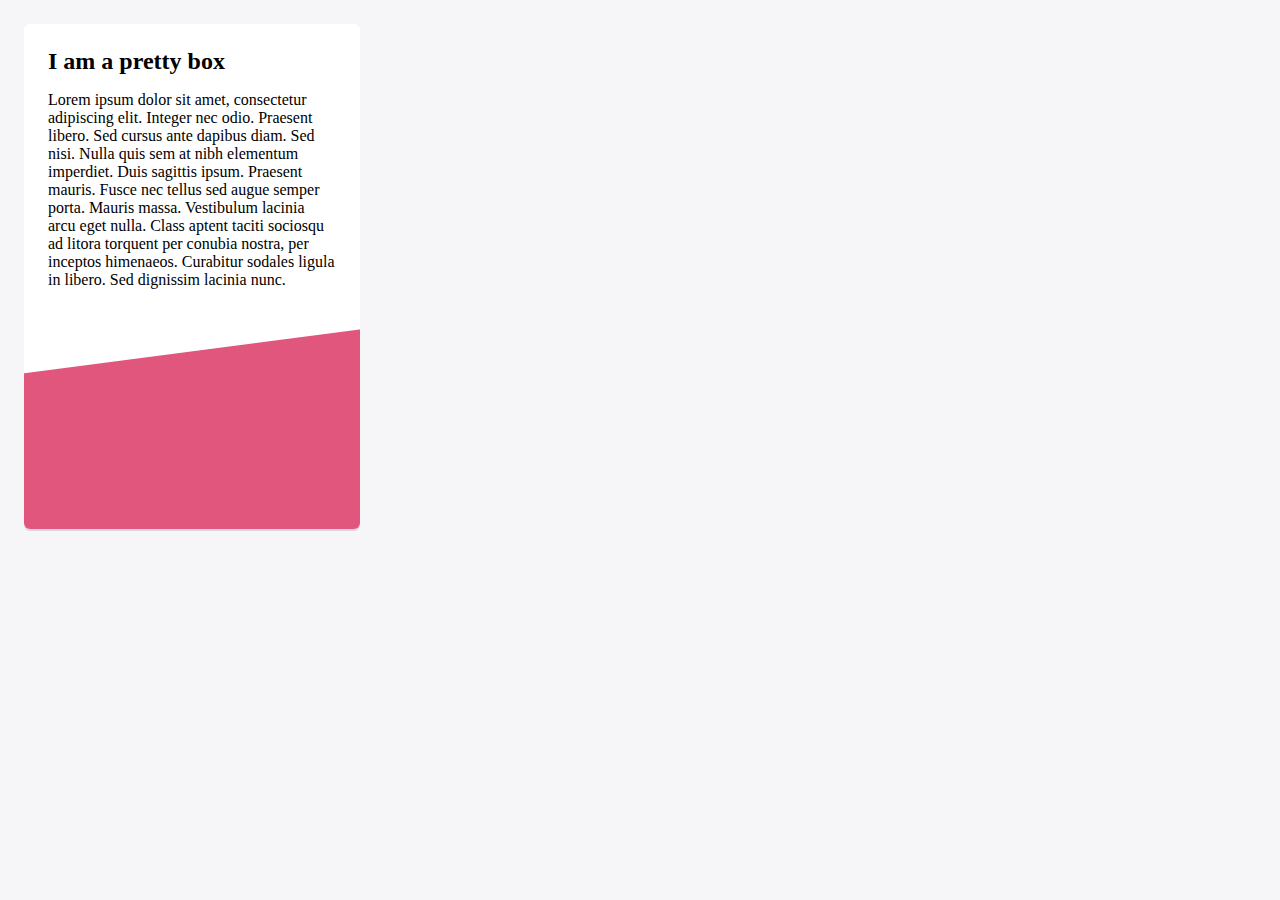
<file: example-1/index.html>
<!DOCTYPE html>
<html lang="en">
<head>
  <meta charset="UTF-8">
  <meta http-equiv="X-UA-Compatible" content="IE=edge">
  <meta name="viewport" content="width=device-width, initial-scale=1.0">
  <link rel="stylesheet" href="../styles.css" />
  <link rel="stylesheet" href="example-1.css" />
  <title>Example 1 - Pretty box shadow</title>
</head>
<body>
  <div class="pretty-box-shadow">
    <div class="content">
        <h2>I am a pretty box</h2>
        <p>
          Lorem ipsum dolor sit amet, consectetur adipiscing elit. Integer nec
          odio. Praesent libero. Sed cursus ante dapibus diam. Sed nisi. Nulla
          quis sem at nibh elementum imperdiet. Duis sagittis ipsum. Praesent
          mauris. Fusce nec tellus sed augue semper porta. Mauris massa.
          Vestibulum lacinia arcu eget nulla. Class aptent taciti sociosqu ad
          litora torquent per conubia nostra, per inceptos himenaeos. Curabitur
          sodales ligula in libero. Sed dignissim lacinia nunc.
        </p>
    </div>
    <div class="image-container"></div>
  </div>
</body>
</html>
</file>
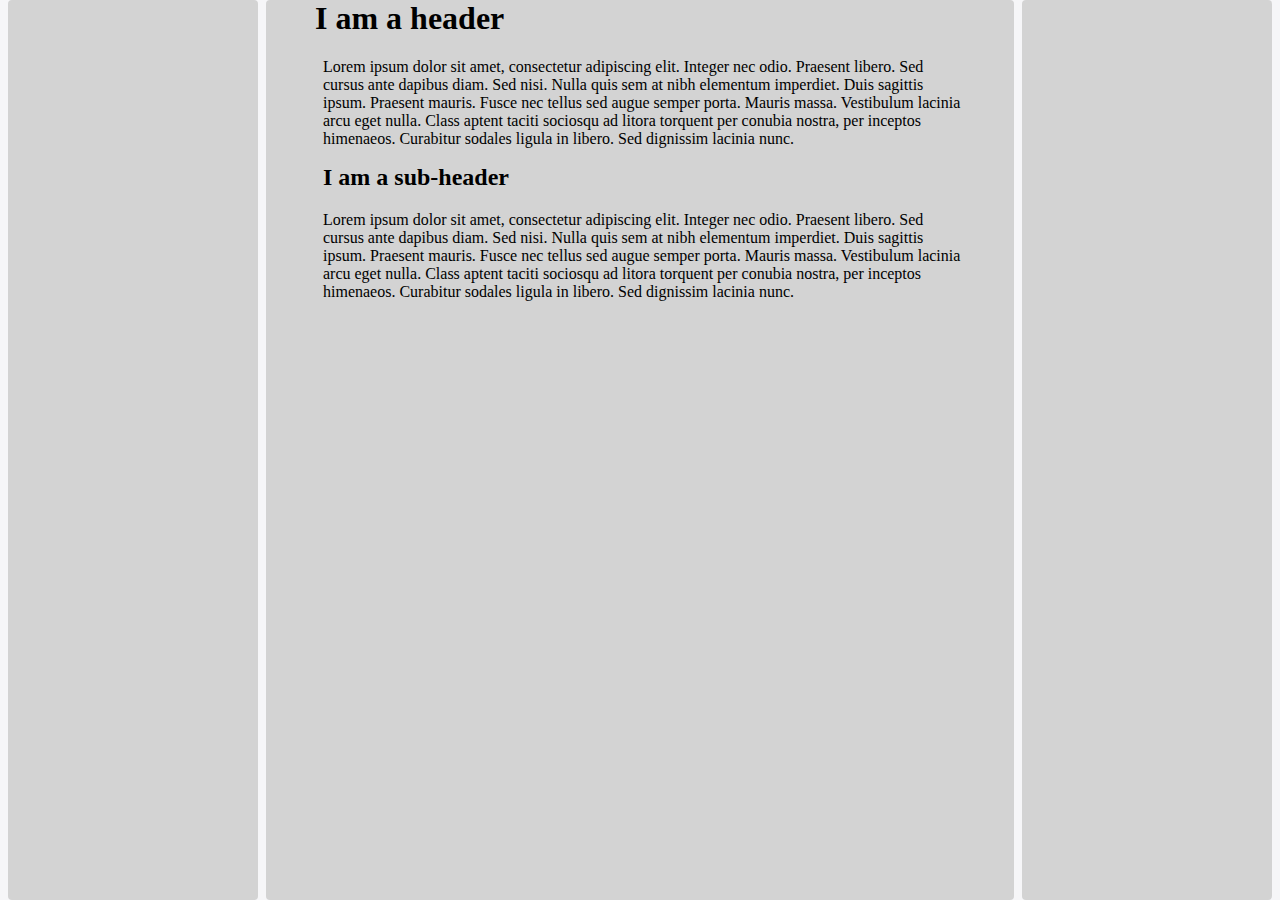
<file: example-2/index.html>
<!DOCTYPE html>
<html lang="en">
  <head>
    <meta charset="UTF-8" />
    <meta http-equiv="X-UA-Compatible" content="IE=edge" />
    <meta name="viewport" content="width=device-width, initial-scale=1.0" />
    <link rel="stylesheet" href="../styles.css" />
    <link rel="stylesheet" href="example-2.css" />
    <title>Example 2 - Flex</title>
  </head>
  <body>
    <header></header>
    <div class="body-container">
      <aside></aside>
      <main>
        <div class="content">
          <h1>I am a header</h1>
          <p>
            Lorem ipsum dolor sit amet, consectetur adipiscing elit. Integer nec
            odio. Praesent libero. Sed cursus ante dapibus diam. Sed nisi. Nulla
            quis sem at nibh elementum imperdiet. Duis sagittis ipsum. Praesent
            mauris. Fusce nec tellus sed augue semper porta. Mauris massa.
            Vestibulum lacinia arcu eget nulla. Class aptent taciti sociosqu ad
            litora torquent per conubia nostra, per inceptos himenaeos. Curabitur
            sodales ligula in libero. Sed dignissim lacinia nunc.
          </p>
          <h2>I am a sub-header</h2>
          <p>
            Lorem ipsum dolor sit amet, consectetur adipiscing elit. Integer nec
            odio. Praesent libero. Sed cursus ante dapibus diam. Sed nisi. Nulla
            quis sem at nibh elementum imperdiet. Duis sagittis ipsum. Praesent
            mauris. Fusce nec tellus sed augue semper porta. Mauris massa.
            Vestibulum lacinia arcu eget nulla. Class aptent taciti sociosqu ad
            litora torquent per conubia nostra, per inceptos himenaeos. Curabitur
            sodales ligula in libero. Sed dignissim lacinia nunc.
          </p>
        </div>
      </main>
      <aside></aside>
    </div>
    <footer></footer>
  </body>
</html>
</file>
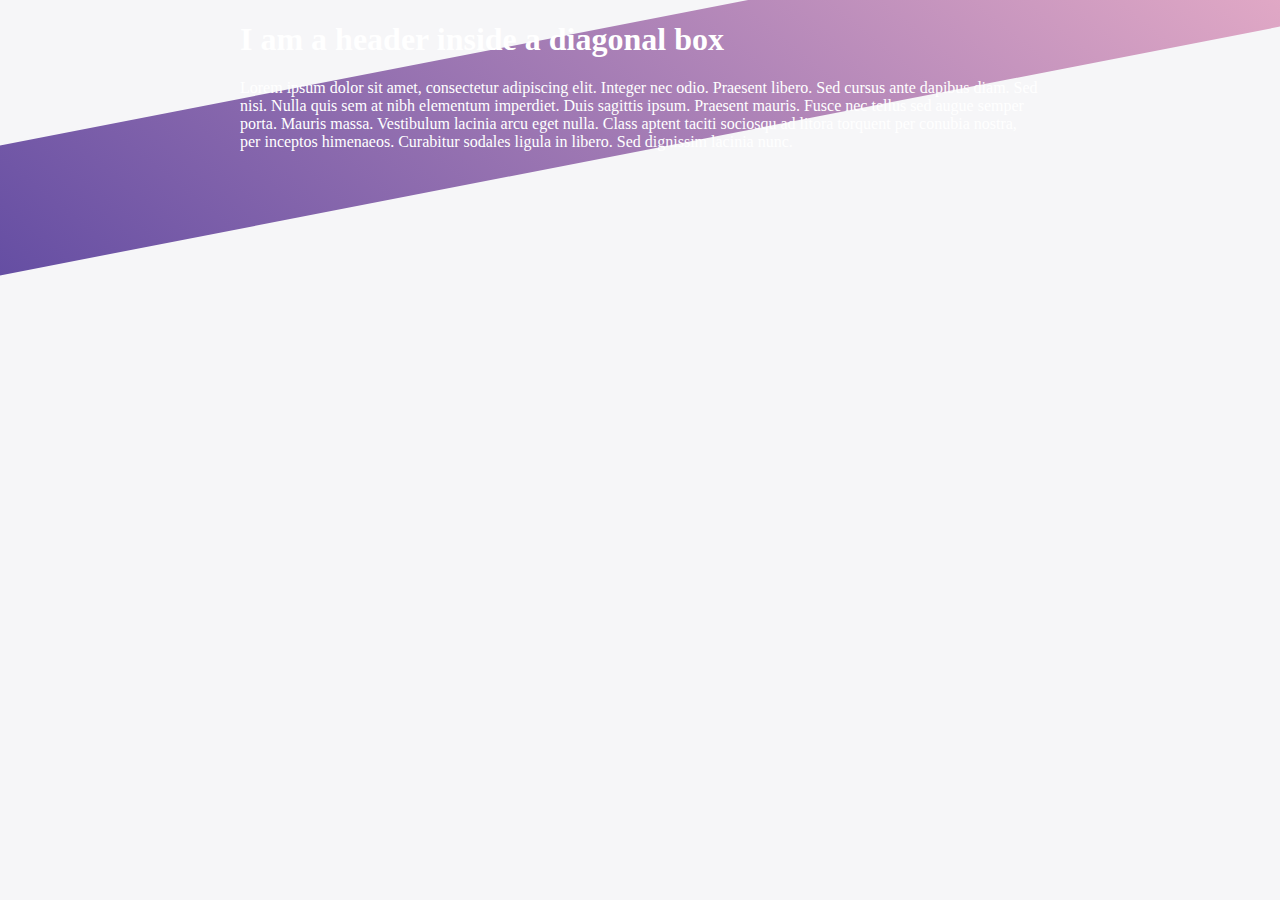
<file: example-3/index.html>
<!DOCTYPE html>
<html lang="en">
  <head>
    <meta charset="UTF-8" />
    <meta http-equiv="X-UA-Compatible" content="IE=edge" />
    <meta name="viewport" content="width=device-width, initial-scale=1.0" />
    <link rel="stylesheet" href="../styles.css" />
    <link rel="stylesheet" href="example-3.css" />
    <title>Example 3 - Diagonal box</title>
  </head>
  <body>
    <div class="diagonal-box">
      <div class="content">
        <h1>I am a header inside a diagonal box</h1>
        <p>
          Lorem ipsum dolor sit amet, consectetur adipiscing elit. Integer nec
          odio. Praesent libero. Sed cursus ante dapibus diam. Sed nisi. Nulla
          quis sem at nibh elementum imperdiet. Duis sagittis ipsum. Praesent
          mauris. Fusce nec tellus sed augue semper porta. Mauris massa.
          Vestibulum lacinia arcu eget nulla. Class aptent taciti sociosqu ad
          litora torquent per conubia nostra, per inceptos himenaeos. Curabitur
          sodales ligula in libero. Sed dignissim lacinia nunc.
        </p>
      </div>
    </div>
  </body>
</html>
</file>
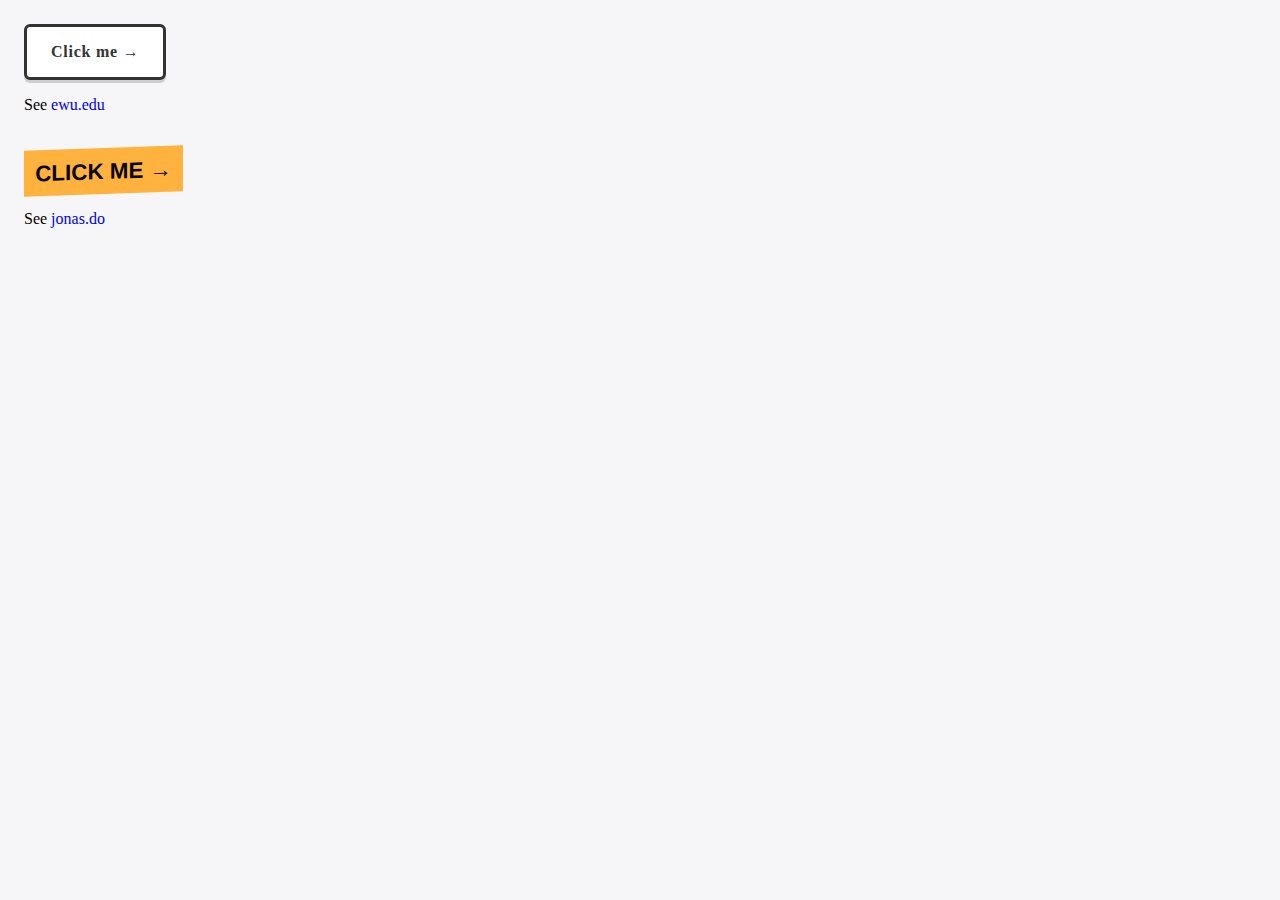
<file: example-4/index.html>
<!DOCTYPE html>
<html lang="en">
  <head>
    <meta charset="UTF-8" />
    <meta http-equiv="X-UA-Compatible" content="IE=edge" />
    <meta name="viewport" content="width=device-width, initial-scale=1.0" />
    <link rel="stylesheet" href="../styles.css" />
    <link rel="stylesheet" href="styles.css" />
    <title>Example 4 - Animated button</title>
  </head>
  <body>
    <a class="catalyst" href="#">Click me →</a>
    <p>
        See <a href="https://www.ewu.edu/" target="_blank">ewu.edu</a>
    </p>
    </br>
    <a class="jonas" href="#">Click me →</a>
    <p>
        See <a href="https://jonas.do/" target="_blank">jonas.do</a>
    </p>
  </body>
</html>
</file>
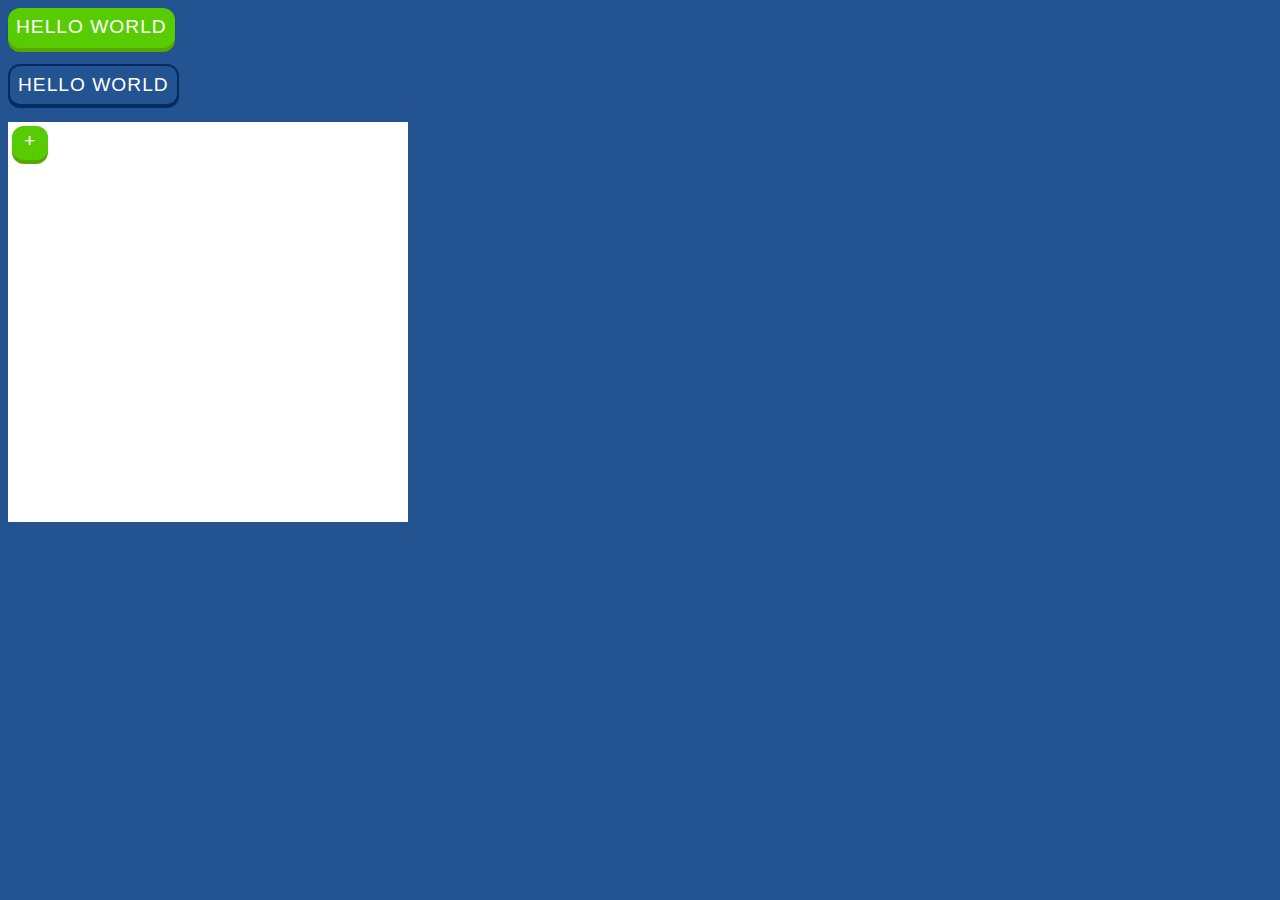
<file: example-5/index.html>
<!DOCTYPE html>
<html lang="en">
    <head>
        <!-- See https://www.duolingo.com/course/el/en/Learn-Greek -->
        <meta charset="UTF-8" />
        <meta http-equiv="X-UA-Compatible" content="IE=edge" />
        <meta name="viewport" content="width=device-width, initial-scale=1.0" />
        <title>Example 5 - 3D button</title>
        <style>
            :root {
                --background-color: #235390; 

                --shadow-color: 218deg 60% 20%;
                --shadow-elevation-low:
                    0px 0.2px 0.2px hsl(var(--shadow-color) / 0.34),
                    0px 0.3px 0.3px -1.2px hsl(var(--shadow-color) / 0.34),
                    0px 0.6px 0.7px -2.5px hsl(var(--shadow-color) / 0.34);
                --shadow-elevation-medium:
                    0px 0.2px 0.2px hsl(var(--shadow-color) / 0.36),
                    0px 0.5px 0.6px -0.8px hsl(var(--shadow-color) / 0.36),
                    0.1px 1.3px 1.5px -1.7px hsl(var(--shadow-color) / 0.36),
                    0.2px 3.1px 3.5px -2.5px hsl(var(--shadow-color) / 0.36);
                --shadow-elevation-high:
                    0px 0.2px 0.2px hsl(var(--shadow-color) / 0.34),
                    0.1px 0.9px 1px -0.4px hsl(var(--shadow-color) / 0.34),
                    0.1px 1.7px 1.9px -0.7px hsl(var(--shadow-color) / 0.34),
                    0.2px 2.8px 3.2px -1.1px hsl(var(--shadow-color) / 0.34),
                    0.3px 4.4px 5px -1.4px hsl(var(--shadow-color) / 0.34),
                    0.5px 6.9px 7.8px -1.8px hsl(var(--shadow-color) / 0.34),
                    0.8px 10.6px 12px -2.1px hsl(var(--shadow-color) / 0.34),
                    1.2px 15.5px 17.5px -2.5px hsl(var(--shadow-color) / 0.34);
            }

            html {
                background-color: var(--background-color);
            }

            body {
                user-select: none;
            }

            .btn {
                padding: 8px;
                border-radius: 12px;
                /* height: 50px; */
                /* min-width: 272px; */
                
                border: 0px solid transparent;

                font-size: 1.2rem;
                font-family: 'Segoe UI', Tahoma, Geneva, Verdana, sans-serif;
                font-weight: 500;
                text-transform: uppercase;
                letter-spacing: 1px;
                color: white;

                -webkit-touch-callout: none;
                user-select: none;
                touch-action: manipulation;

                cursor: pointer;

                transition: filter 0.2s;
            }

            .btn-primary {
                background: #58cc02;
                border-bottom: 4px solid transparent;
                box-shadow:
                    0 4px 0 #58a700,
                    var(--shadow-elevation-medium);
                padding-bottom: 6px;
            }

            .btn-primary:hover {
                filter: brightness(1.1);
            }

            .btn-primary:active {
                box-shadow: none;
                transform: translateY(4px);
            }

            .btn-outline {
                --border-color: #042c60;
                background: var(--background-color);
                border: 2px solid var(--border-color);
                box-shadow:
                    0 2px 0 var(--border-color),
                    var(--shadow-elevation-low);
            }

            .btn-outline:hover {
                filter: brightness(0.9);
            }

            .btn-outline:active {
                box-shadow: none;
                transform: translateY(2px);
            }

            .circle-btn {
                padding: 4px 12px;
            }

        </style>
        <style>
            .canvas-container {
                position: relative;
            }

            .canvas-container canvas {
                z-index: -1;
                max-width: 100%;
            }

            .canvas-container button {
                position: absolute;
                top: 4px;
                left: 4px;
            }
        </style>
    </head>
    <body ontouchstart>
        <button class="btn btn-primary" style="margin-bottom: 1rem; display: block;">
            Hello world
        </button>
        <button class="btn btn-outline" style="margin-bottom: 1rem; display: block;">
            Hello world
        </button>

        <div class="canvas-container">
            <canvas width="400" height="400" style="background-color: white;">            
            </canvas>
            
            <button class="btn btn-primary circle-btn" onclick="startDrawing(event);">+</button>
        </div>

        <script type="text/javascript" src="./rough.js"></script>
        <script>
            const canvasContainer = document.querySelector(".canvas-container")
            const canvas = document.querySelector("canvas")
            const rc = rough.canvas(canvas)
            const context = canvas.getContext("2d")

            let x, y
            let pendingLine

            const lines = []

            function clear() {
                context.clearRect(0, 0, canvas.width, canvas.height);
            }

            function build() {
                lines.forEach(line => {
                    rc.line(line[0], line[1], line[2], line[3], {
                        stroke: "#58a700",
                        strokeWidth: 3,
                    })
                })
            }

            function redraw() {
                clear()
                build()
            }

            function onDrawingMove(event) {
                redraw()
                if (x && y) {
                    const bounds = event.target.getBoundingClientRect();
                    const xCoord = event.clientX - bounds.left
                    const yCoord = event.clientY - bounds.top
                    rc.line(x, y, xCoord, yCoord, {
                        stroke: "#58cc02",
                        strokeWidth: 3,
                        strokeLineDash: [5, 8],
                    })
                }
            }

            function onDrawingClick(event) {
                addNode(event)
                removeDrawingListeners()
            }

            function addDrawingListeners() {
                canvas.addEventListener("mousemove", onDrawingMove)
                canvas.addEventListener("touchmove", onDrawingMove)
                canvas.addEventListener("touchstart", onDrawingMove)
                
                canvas.addEventListener("click", onDrawingClick)
                canvas.addEventListener("touchend", onDrawingClick)
            }

            function removeDrawingListeners() {
                canvas.removeEventListener("mousemove", onDrawingMove)
                canvas.removeEventListener("touchmove", onDrawingMove)
                canvas.removeEventListener("touchstart", onDrawingMove)

                canvas.removeEventListener("click", onDrawingClick)
                canvas.removeEventListener("touchend", onDrawingClick)
            }

            function startDrawing(event) {
                console.log(event)
                x = event.target.offsetLeft + (event.target.offsetWidth / 2)
                y = event.target.offsetTop + (event.target.offsetHeight / 2)
                addDrawingListeners()
            }

            function createButton() {
                const div = document.createElement("div");
                div.innerHTML = '<button class="btn btn-primary circle-btn" onclick="startDrawing(event);">+</button>';
                return div.firstChild;
            }

            function addNode(event) {
                if (x && y) {
                    const button = createButton()
                    canvasContainer.appendChild(button)

                    let xCoord, yCoord
                    if (window.TouchEvent && event instanceof TouchEvent) {
                        const touch = event.changedTouches[0]
                        console.log(touch)
                        xCoord = touch.clientX + touch.radiusX
                        yCoord = touch.clientY + touch.radiusY
                    } else {
                        xCoord = event.clientX
                        yCoord = event.clientY
                    }
                    const bounds = event.target.getBoundingClientRect()
                    xCoord -= bounds.left
                    yCoord -= bounds.top

                    const left = xCoord - (button.offsetWidth / 2)
                    const top = yCoord - (button.offsetHeight / 2)
                    button.style.left = `${left}px`
                    button.style.top = `${top}px`

                    redraw()
                    rc.line(x, y, xCoord, yCoord, {
                        stroke: "#58a700",
                        strokeWidth: 3,
                    })
                    lines.push([x, y, xCoord, yCoord])

                    x, y = null, null
                }
            }
        </script>
    </body>
</html>
</file>
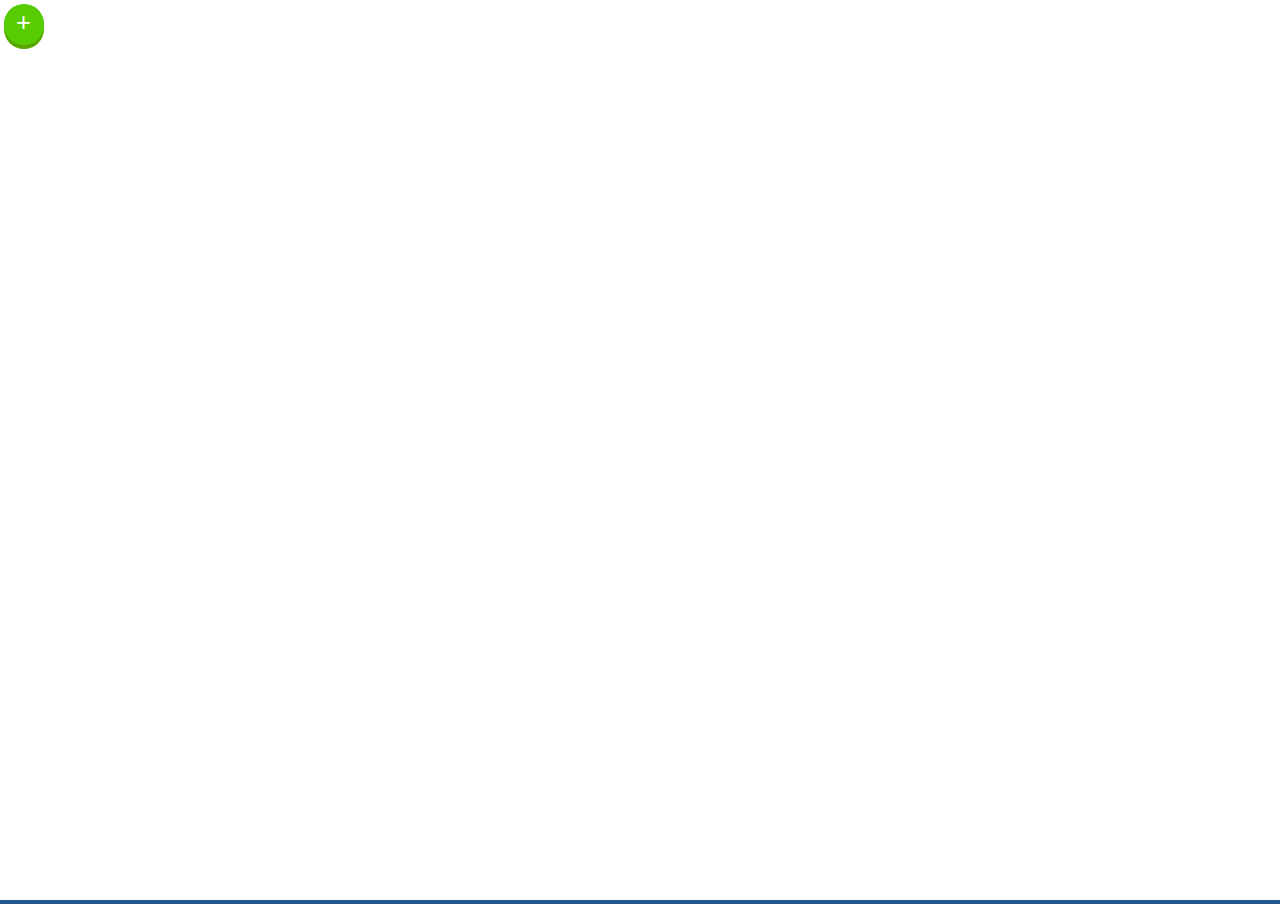
<file: example-6/index.html>
<!DOCTYPE html>
<html lang="en">

<head>
  <!-- See https://www.duolingo.com/course/el/en/Learn-Greek -->
  <meta charset="UTF-8" />
  <meta http-equiv="X-UA-Compatible" content="IE=edge" />
  <meta name="viewport" content="width=device-width, initial-scale=1.0" />
  <title>Example 6 - Nodes</title>
  <style>
    :root {
      --background-color: #235390;

      --shadow-color: 218deg 60% 20%;
      --shadow-elevation-low:
        0px 0.2px 0.2px hsl(var(--shadow-color) / 0.34),
        0px 0.3px 0.3px -1.2px hsl(var(--shadow-color) / 0.34),
        0px 0.6px 0.7px -2.5px hsl(var(--shadow-color) / 0.34);
      --shadow-elevation-medium:
        0px 0.2px 0.2px hsl(var(--shadow-color) / 0.36),
        0px 0.5px 0.6px -0.8px hsl(var(--shadow-color) / 0.36),
        0.1px 1.3px 1.5px -1.7px hsl(var(--shadow-color) / 0.36),
        0.2px 3.1px 3.5px -2.5px hsl(var(--shadow-color) / 0.36);
      --shadow-elevation-high:
        0px 0.2px 0.2px hsl(var(--shadow-color) / 0.34),
        0.1px 0.9px 1px -0.4px hsl(var(--shadow-color) / 0.34),
        0.1px 1.7px 1.9px -0.7px hsl(var(--shadow-color) / 0.34),
        0.2px 2.8px 3.2px -1.1px hsl(var(--shadow-color) / 0.34),
        0.3px 4.4px 5px -1.4px hsl(var(--shadow-color) / 0.34),
        0.5px 6.9px 7.8px -1.8px hsl(var(--shadow-color) / 0.34),
        0.8px 10.6px 12px -2.1px hsl(var(--shadow-color) / 0.34),
        1.2px 15.5px 17.5px -2.5px hsl(var(--shadow-color) / 0.34);
    }

    html {
      background-color: var(--background-color);
    }

    body {
      user-select: none;
      margin: 0;
      cursor: crosshair;
    }

    .btn {
      padding: 8px;
      border-radius: 1000px;

      border: 0px solid transparent;

      font-size: 1.6rem;
      font-family: 'Segoe UI', Tahoma, Geneva, Verdana, sans-serif;
      font-weight: 500;
      text-transform: uppercase;
      letter-spacing: 1px;
      color: white;

      -webkit-touch-callout: none;
      user-select: none;
      touch-action: manipulation;

      cursor: pointer;

      transition: filter 0.2s;
    }

    .btn-primary {
      background: #58cc02;
      border-bottom: 4px solid transparent;
      box-shadow:
        0 4px 0 #58a700,
        var(--shadow-elevation-medium);
      padding-bottom: 6px;
    }

    .btn-primary:hover {
      filter: brightness(1.1);
    }

    .btn-primary:active {
      box-shadow: none;
      transform: translateY(4px);
    }

    .circle-btn {
      padding: 4px 12px;
    }
  </style>
  <style>
    .canvas-container {
      position: relative;
      height: 100vh;
      width: 100vw;
    }

    .canvas-container canvas {
      z-index: -1;
      background-color: white;
    }

    .canvas-container button {
      position: absolute;
      top: 4px;
      left: 4px;
    }
  </style>
</head>

<body ontouchstart="">
  <div class="canvas-container">
    <canvas></canvas>
    <button id="initialNode" class="btn btn-primary circle-btn" onclick="startDrawing(event);">+</button>
  </div>

  <script>
    const canvasContainer = document.querySelector(".canvas-container")
    const canvas = document.querySelector("canvas")

    canvas.height = canvasContainer.offsetHeight
    canvas.width = canvasContainer.offsetWidth

    const context = canvas.getContext("2d")

    let x, y
    let pendingLine

    const lines = []
    const circles = []

    function drawLine(x1, y1, x2, y2, color="#58a700") {
      context.beginPath();
      context.moveTo(x1, y1);
      context.lineTo(x2, y2);
      context.lineWidth = 4
      context.strokeStyle = color
      context.stroke(); 
    }

    function drawCircle(x, y) {
      context.beginPath()
      context.lineWidth = 4
      context.fillStyle = "#58a700"
      context.arc(x, y, 43.5 / 2 - 4, 0, 2 * Math.PI);
      context.fill()
    }

    function clear() {
      context.clearRect(0, 0, canvas.width, canvas.height);
    }

    function build() {
      lines.forEach(line => {
        drawLine(line[0], line[1], line[2], line[3])
      })
      circles.forEach(([x, y]) => {
        drawCircle(x, y)
      })
    }

    function redraw() {
      clear()
      build()
    }

    function onDrawingMove(event) {
      redraw()
      if (x && y) {
        const bounds = event.target.getBoundingClientRect();
        const xCoord = event.clientX - bounds.left
        const yCoord = event.clientY - bounds.top
        drawLine(x, y, xCoord, yCoord, "#58cc02")
      }
    }

    function onDrawingClick(event) {
      addNode(event)
      removeDrawingListeners()
    }

    function addDrawingListeners() {
      canvas.addEventListener("mousemove", onDrawingMove)
      canvas.addEventListener("touchmove", onDrawingMove)
      canvas.addEventListener("touchstart", onDrawingMove)

      canvas.addEventListener("click", onDrawingClick)
      canvas.addEventListener("touchend", onDrawingClick)
    }

    function removeDrawingListeners() {
      canvas.removeEventListener("mousemove", onDrawingMove)
      canvas.removeEventListener("touchmove", onDrawingMove)
      canvas.removeEventListener("touchstart", onDrawingMove)

      canvas.removeEventListener("click", onDrawingClick)
      canvas.removeEventListener("touchend", onDrawingClick)
    }

    function startDrawing(event) {
      console.log(event)
      x = event.target.offsetLeft + (event.target.offsetWidth / 2)
      y = event.target.offsetTop + (event.target.offsetHeight / 2)
      addDrawingListeners()
    }

    function createButton() {
      const div = document.createElement("div");
      div.innerHTML = '<button class="btn btn-primary circle-btn" onclick="startDrawing(event);">+</button>';
      return div.firstChild;
    }

    function addNode(event) {
      if (x && y) {
        const button = createButton()
        canvasContainer.appendChild(button)

        let xCoord, yCoord
        if (window.TouchEvent && event instanceof TouchEvent) {
          const touch = event.changedTouches[0]
          xCoord = touch.clientX
          yCoord = touch.clientY
        } else {
          xCoord = event.clientX
          yCoord = event.clientY
        }
        const bounds = event.target.getBoundingClientRect()
        xCoord -= bounds.left
        yCoord -= bounds.top

        const left = xCoord - (button.offsetWidth / 2)
        const top = yCoord - (button.offsetHeight / 2)
        button.style.left = `${left}px`
        button.style.top = `${top}px`

        redraw()

        drawLine(x, y, xCoord, yCoord)
        lines.push([x, y, xCoord, yCoord])

        drawCircle(xCoord, yCoord)
        circles.push([xCoord, yCoord])

        x, y = null, null
      }

    }

    function moveInitialNode(event) {
      let xCoord, yCoord
      if (window.TouchEvent && event instanceof TouchEvent) {
        const touch = event.changedTouches[0]
        xCoord = touch.clientX
        yCoord = touch.clientY
      } else {
        xCoord = event.clientX
        yCoord = event.clientY
      }
      const bounds = event.target.getBoundingClientRect()
      xCoord -= bounds.left
      yCoord -= bounds.top

      xCoord -= initialNode.offsetWidth / 2
      yCoord -= initialNode.offsetHeight / 2

      initialNode.style.left = xCoord + "px"
      initialNode.style.top = yCoord + "px"
    }

    function placeInitialNode() {
      const bounds = initialNode.getBoundingClientRect();
      const initalX = initialNode.offsetLeft  + (initialNode.offsetWidth / 2)
      const initalY = initialNode.offsetTop + (initialNode.offsetHeight / 2) 
      drawCircle(initalX, initalY)
      circles.push([initalX, initalY])

      canvas.removeEventListener("click", moveInitialNode)
      canvas.removeEventListener("touchend", moveInitialNode)
      initialNode.removeEventListener("click", placeInitialNode)
      initialNode.removeEventListener("touchend", placeInitialNode)

      document.querySelector("body").style.cursor = "auto"
    }

    canvas.addEventListener("click", moveInitialNode)
    canvas.addEventListener("touchend", moveInitialNode)
    
    const initialNode = document.getElementById("initialNode")
    initialNode.addEventListener("click", placeInitialNode)
    initialNode.addEventListener("touchend", placeInitialNode)
  </script>
</body>

</html>
</file>
<file: styles.css>
html {
    background-color: #f6f6f8;
    padding: 1rem;
}
</file>
<file: example-1/example-1.css>
/* Example 1 */
.pretty-box-shadow-container {
  display: flex;
  flex-direction: column;
}

.pretty-box-shadow {
  max-width: 336px;
  transition: box-shadow 0.3s;
  background-color: gray;
  border-radius: 0.375rem;
  background-color: #ffffff;
  box-shadow: 0 2px 0 rgba(54,45,89,0.15);
}

.pretty-box-shadow:hover,
.pretty-box-shadow:focus,
.pretty-box-shadow:active {
  box-shadow: 0 2px 0 rgba(54,45,89,0.15),-0.1875rem -0.1875rem 0 0.1875rem #f2b712,0 0 0 0.375rem #e1567c
}

.pretty-box-shadow h2 {
  margin-top: 0;
  margin-bottom: 1rem;
}

.pretty-box-shadow .content {
  flex-grow: 0;
  padding: 1.5rem;
}

.pretty-box-shadow .image-container {
  background-color: #e1567c;
  clip-path: polygon(-1% 3.49vw,101% 0%,101% 101%,-1% 101%);
  flex-grow: 1;
  min-height: 100px;
  border-radius: 0 0 0.375rem 0.375rem;
  min-height: 200px;
}
</file>
<file: example-2/example-2.css>
html {
  padding: 0;
}

html,
body,
aside,
main {
  height: 100%;
  border-radius: 4px;
}

body {
  margin: 0;
  padding: 0 8px;
  box-sizing: border-box;
}

aside,
main {
  background-color: lightgray;
}

.body-container {
  display: flex;
  flex-direction: row;
  flex-wrap: wrap;
  height: 100%;
}

.body-container * + * {
  margin-left: 8px;
}

.body-container * {
  flex: 3;
}

.body-container :first-child,
.body-container :last-child {
  flex: 1;
}

.content {
  min-width: 300px;
  max-width: min(100%, 650px);
  height: 100%;
  margin: auto;
}

h1, h2, h3, h4, h5, h6 {
  margin-top: 0;
}
</file>
<file: example-3/example-3.css>
html {
    padding: 0;
}
body {
    margin: 0;
    color: white;
}

.diagonal-box {
	background-image: linear-gradient(45deg, #654ea3, #eaafc8);
	transform: skewY(-11deg);
}

.content {
	max-width: 50em;
	margin: 0 auto;
	transform: skewY(11deg);
}

.diagonal-box {
    position: relative;
}

.diagonal-box:before {
   position: absolute;
   top: 0;
   right: 0;
   left: 0;
   bottom: 0;
   background-image: linear-gradient(45deg, #654ea3, #eaafc8); 	
   transform: skewY(-11deg);
}

.content {
   max-width: 50em;
   margin: 0 auto;
   position: relative;
}
</file>
<file: example-4/styles.css>
a {
    text-decoration: none;
}

/* catalyst button */
.catalyst {
    background-color: #fff;
    border: 3px solid #333;
    border-radius: 6px;
    box-shadow: 0 3px rgba(51,51,51,.2),0 0 0 transparent;
    color: #333;
    display: inline-block;
    letter-spacing: .046875em;
    font-size: 1rem;
    font-weight: 700;
    padding: 1em 1.5em;
    transition: all .15s ease-in-out;
}

.catalyst:visited {
    color: #333;
}

.catalyst:active, .catalyst:hover {
    background-color: #e0e0e0;
}

.catalyst:active {
    box-shadow: none;
    transform: translateY(2px);
}

/* .catalyst:focus {
    box-shadow: 0 3px rgba(51,51,51,.2),0 0 0 3px rgba(183,20,46,.5);
} */


/* jonas button */
.jonas {
    background-color: rgb(255, 178, 62);
    color: rgb(9, 4, 8);
    display: inline-block;
    font-family: "Compadre", -apple-system, BlinkMacSystemFont, "Segoe UI", Roboto, Helvetica, Arial, sans-serif;
    font-size: 1.4rem;
    font-weight: 600;
    padding: .5em .5em .4em;
    text-transform: uppercase;
    transform: skewY(-2deg);
    transition: all .1s ease-in-out;
}

.jonas:hover {
    box-shadow: .2em .2em 0 .05em rgb(9, 4, 8);
    transform: skewY(-2deg) translateY(-.1em);
}

.jonas:active {
    box-shadow: none;
    transform: skewY(-2deg) translateY(0)
}

.jonas:visited {
    color: rgb(9, 4, 8);
}
</file>
